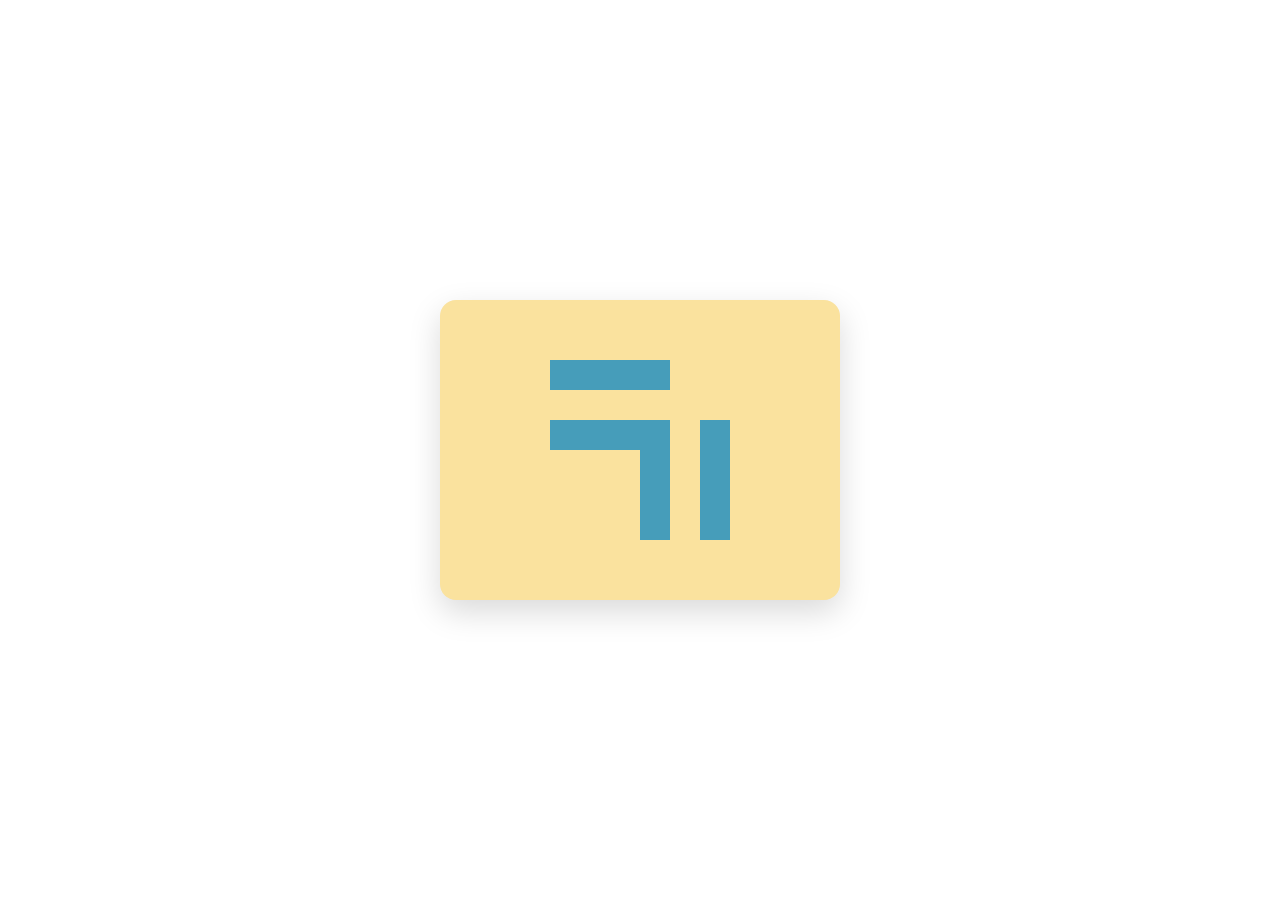
<file: line/index.html>
<!doctype html>
<html lang="en">
  <head>
    <meta charset="UTF-8" />
    <meta name="viewport" content="width=device-width, initial-scale=1.0" />
    <title>Document</title>
    <link rel="stylesheet" href="style.css">
  </head>
  <body>
    <div class="container">
      <div class="gor">
        <div class="line__gorizont"></div>
        <div class="line__gorizont"></div>
      </div>
      <div class="ver">
        <div class="line__vertical"></div>
        <div class="line__vertical"></div>
      </div>
    </div>
  </body>
</html>
</file>
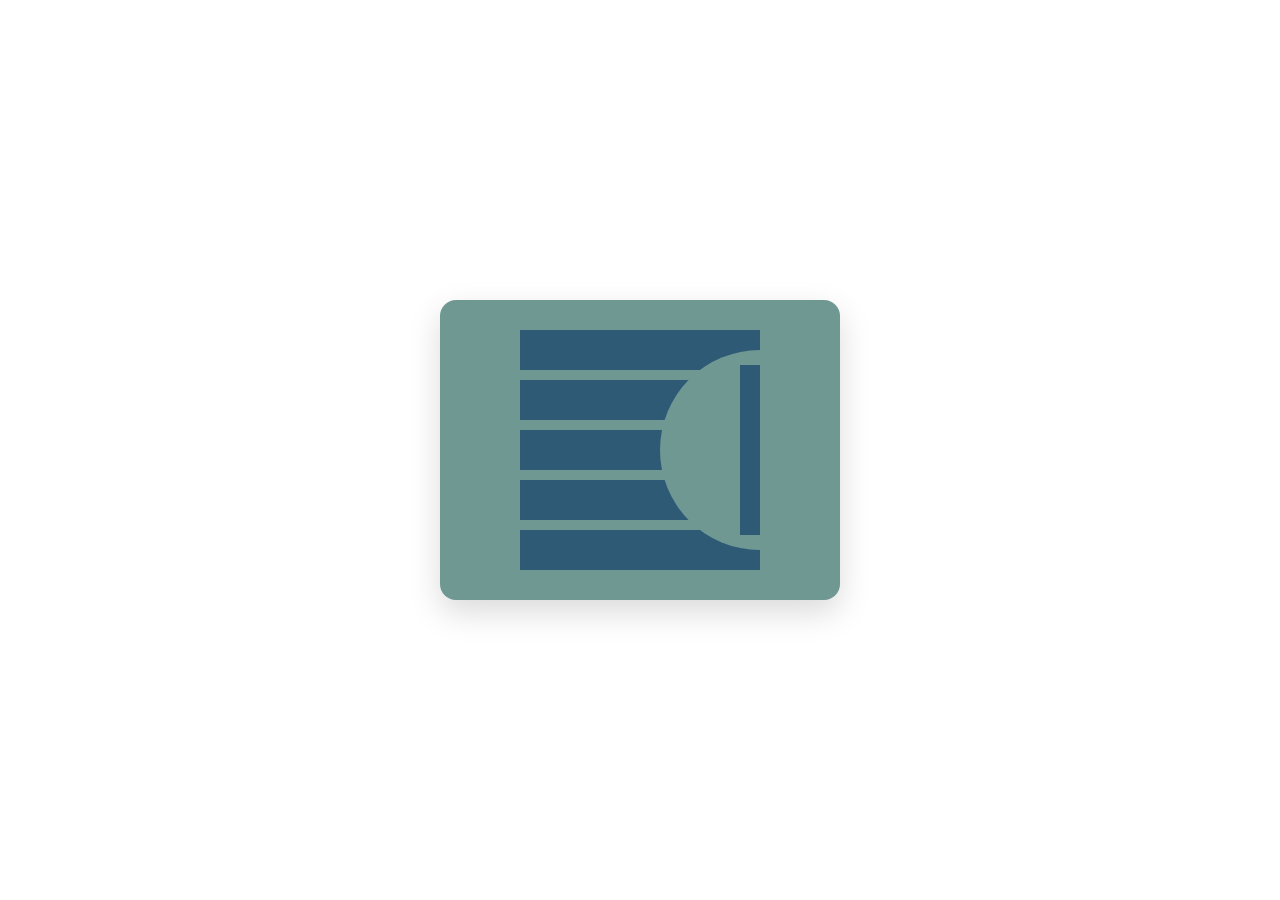
<file: lines/index.html>
<!doctype html>
<html lang="en">
  <head>
    <meta charset="UTF-8" />
    <meta name="viewport" content="width=device-width, initial-scale=1.0" />
    <title>Document</title>
    <link rel="stylesheet" href="style.css" />
  </head>
  <body>
    <div class="container">
      <div class="lines"></div>
      <div class="circul"></div>
      <div class="vertical__line"></div>
    </div>
  </body>
</html>
</file>
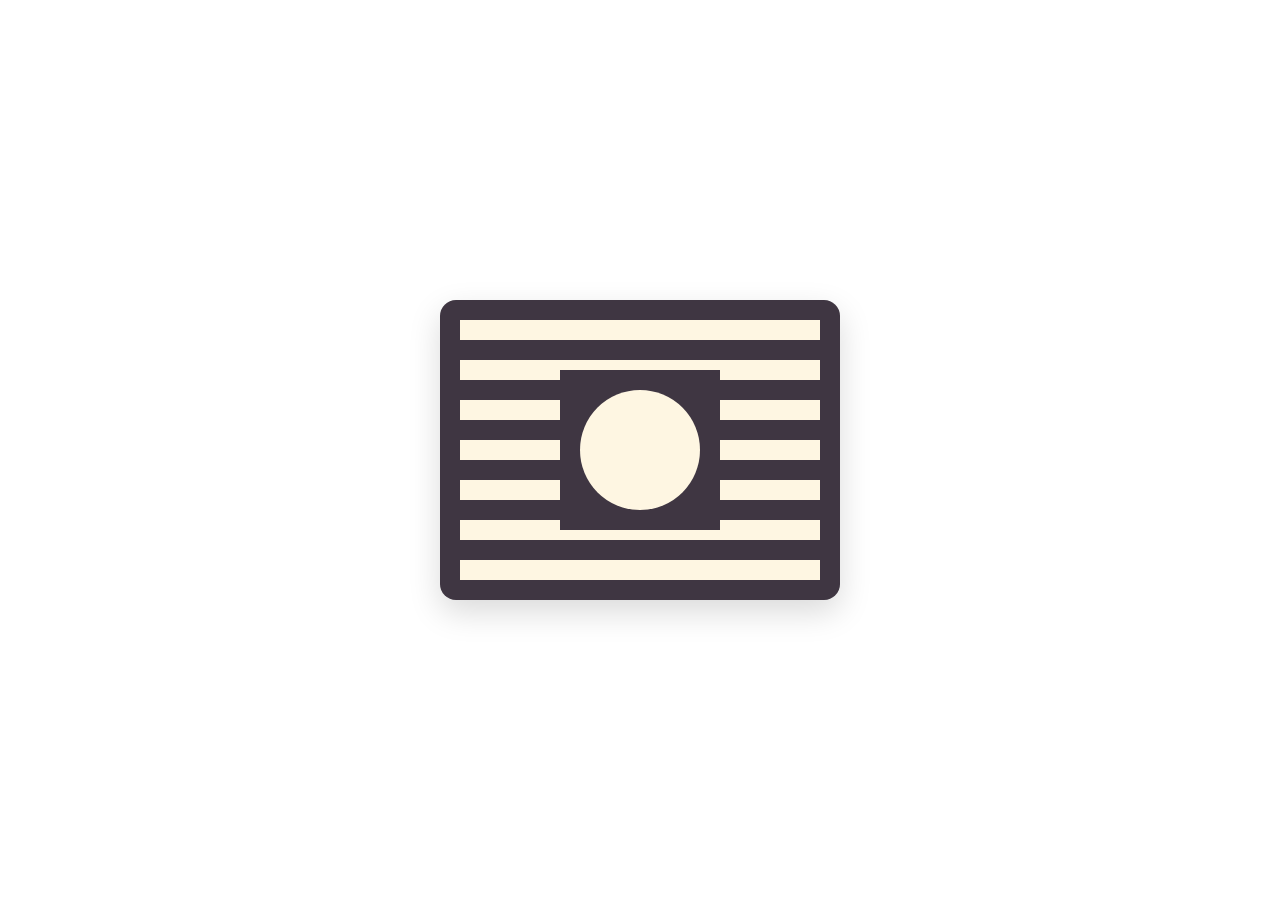
<file: shape/index.html>
<!doctype html>
<html lang="en">
  <head>
    <meta charset="UTF-8" />
    <meta name="viewport" content="width=device-width, initial-scale=1.0" />
    <title>Document</title>
    <link rel="stylesheet" href="style.css">
  </head>
  <body>
    <div class="container">
      <div class="lines"></div>
      <div class="square"></div>
      <div class="circle"></div>
    </div>
  </body>
</html>
</file>
<file: line/style.css>
* {
  box-sizing: border-box;
}

body {
  margin: 0;
  height: 100vh;

  display: flex;
  justify-content: center;
  align-items: center;
}

.container {
  width: 400px;
  height: 300px;
  background-color: #fae29e;

  border-radius: 16px;
  box-shadow: 0 12px 32px rgba(0, 0, 0, 0.15);

  display: flex;
  justify-content: center;
  align-items: center;

  position: relative;
}

.gor {
  display: flex;
  flex-direction: column;
  gap: 30px;
  position: absolute;
  top: 60px;
  left: 110px;
}

.line__gorizont {
  width: 120px;
  height: 30px;
  background-color: #469dba;
}

.ver {
  display: flex;
  gap: 30px;
  position: absolute;

  top: 120px;
  left: 200px;
}

.line__vertical {
  width: 30px;
  height: 120px;
  background-color: #469dba;
}
</file>
<file: lines/style.css>
* {
  box-sizing: border-box;
}

body {
  margin: 0;
  height: 100vh;

  display: flex;
  justify-content: center;
  align-items: center;
}

.container {
  position: relative;
  width: 400px;
  height: 300px;
  background-color: #6f9893;

  border-radius: 16px;
  box-shadow: 0 12px 32px rgba(0, 0, 0, 0.15);

  display: flex;
  justify-content: center;
  align-items: center;

  overflow: hidden;
}
 
.lines {
  width: 240px;
  height: 240px;
  background: repeating-linear-gradient(
    #2f5a76,
    #2f5a76 40px,
    transparent 10px,
    transparent 50px
  );
}

.circul {
  position: absolute;
  width: 200px;
  height: 200px;
  background-color: #6f9893;
  border-radius: 50%;
  top: 50px;
  right: -20px;
}

.vertical__line {
  position: absolute;
  width: 20px;
  height: 170px;
  background-color: #2f5a76;
  top: 65px;
  right: 80px;
}
</file>
<file: shape/style.css>
* {
  box-sizing: border-box;
}

body {
  margin: 0;
  height: 100vh;

  display: flex;
  justify-content: center;
  align-items: center;
}

.container {
  position: relative;
  width: 400px;
  height: 300px;
  background-color: #3f3642;

  border-radius: 16px;
  box-shadow: 0 12px 32px rgba(0, 0, 0, 0.15);

  display: flex;
  justify-content: center;
  align-items: center;
}

.lines {
  width: 360px;
  height: 260px;
  background: repeating-linear-gradient(
    #fef6e2,
    #fef6e2 20px,
    transparent 20px,
    transparent 40px
  );
}

.square {
  position: absolute;
  width: 160px;
  height: 160px;
  background-color: #3f3642;
}

.circle {
  position: absolute;
  width: 120px;
  height: 120px;
  background-color: #fef6e2;
  border-radius: 50%;
}
</file>
